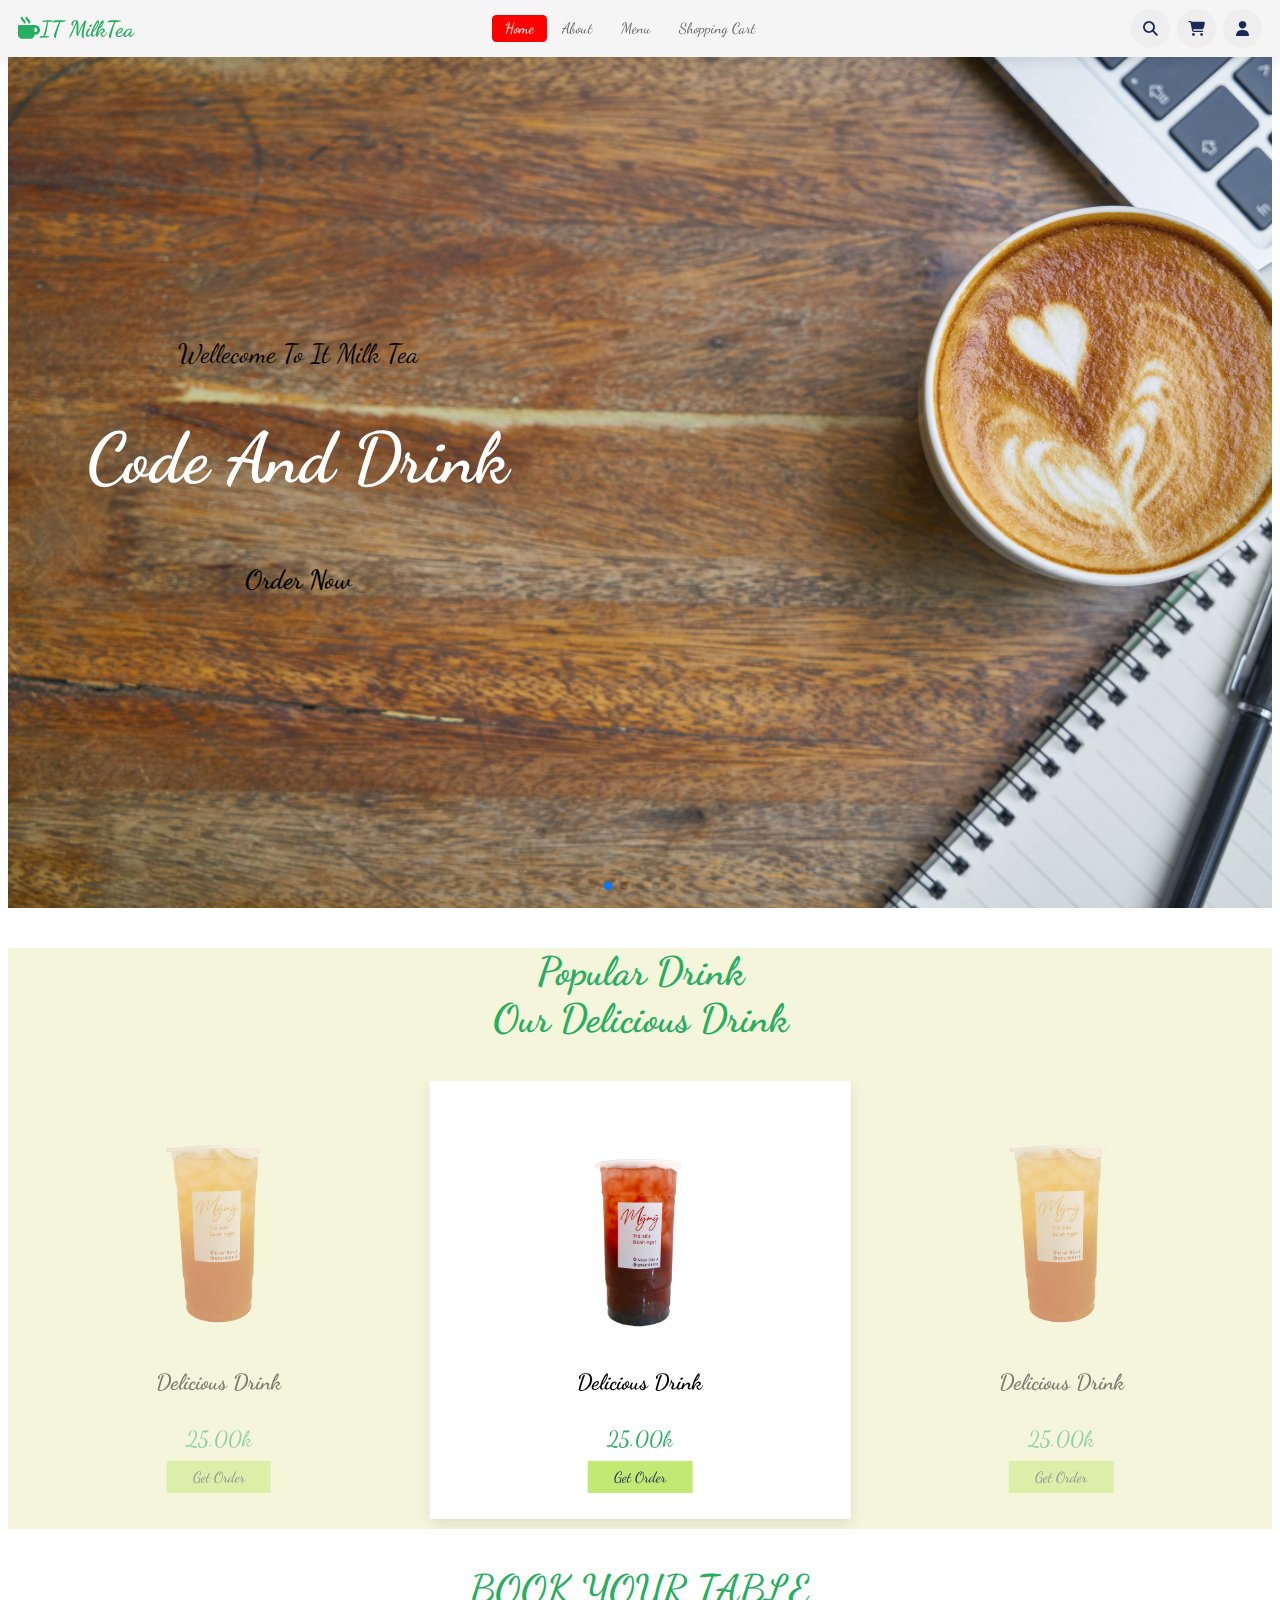
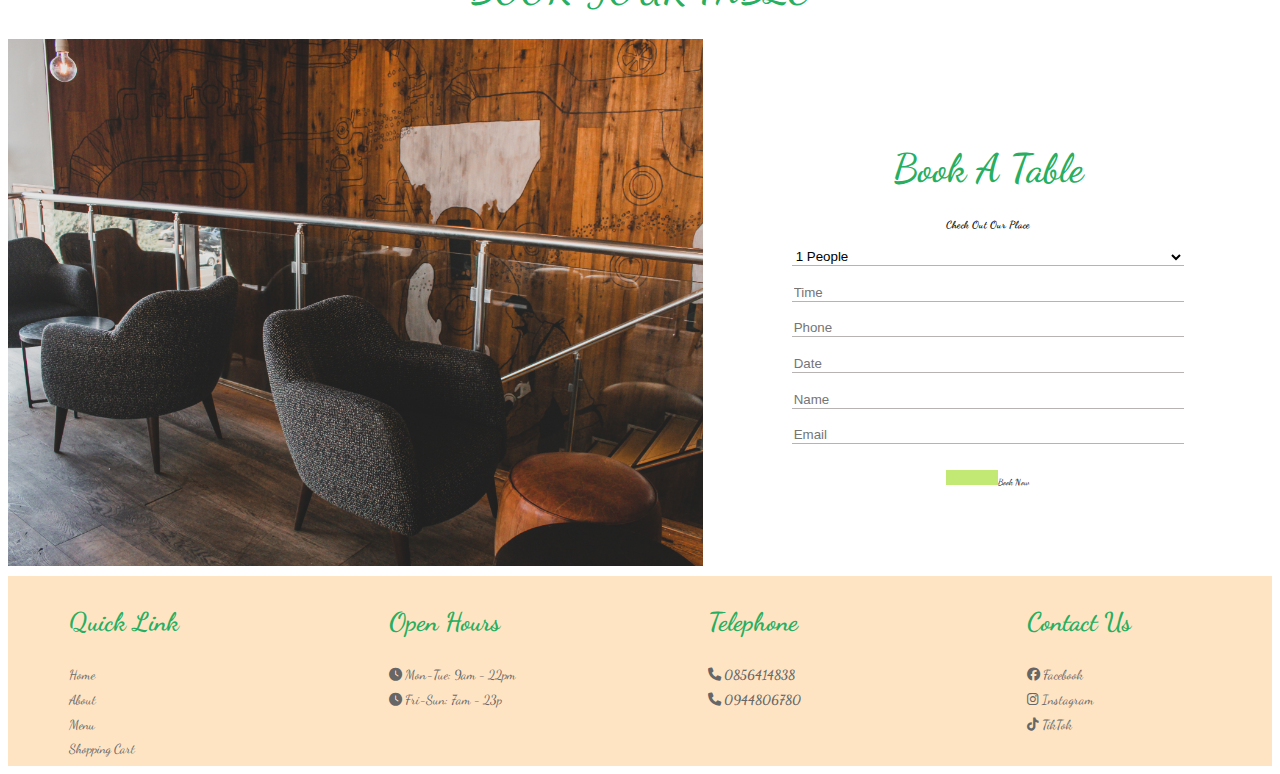
<file: index.html>
<!DOCTYPE html>
<html lang="en">
<head>
    <meta charset="UTF-8">
    <meta http-equiv="X-UA-Compatible" content="IE=edge">
    <meta name="viewport" content="width=device-width, initial-scale=1.0">
    <title>IT MilkTea</title>
    <link rel="stylesheet" href="/css/style.css">
    <link rel="stylesheet" href="https://cdnjs.cloudflare.com/ajax/libs/font-awesome/6.4.0/css/all.min.css"/>
    <!-- Link Swiper's CSS -->
    <link rel="stylesheet" href="https://cdn.jsdelivr.net/npm/swiper@9/swiper-bundle.min.css" />
</head>
<body>
    <!-- header -->
    <header>
        <a href="index.html" class="logo"> <i class="fa-solid fa-mug-hot"></i>IT MilkTea</a>

        <nav class="navbar">
            <a class="active" href="index.html">Home</a>
            <a href="about.html">About</a>
            <a href="menu.html">Menu</a>
            <a href="cart.html">Shopping Cart</a>
        </nav>
        <div class="icons">
            <i class="fa-solid fa-bars" id="menu-bars"></i>
            <i class="fa-solid fa-magnifying-glass" id="search-icon"></i>
            <a class="fa-solid fa-cart-shopping" id="cart-icon"></a>
            <a class="fa-solid fa-user" id="login-icon"></a>
        </div>

        <form action="" class="search-form">
            <input type="text" id="search-box" placeholder="Search here...">
            <label for="search-box" class="fa fa fa-search"> </label>
        </form>  

        <div class="shopping-cart">
            <div class="box">
                <i class="fas fa-times"></i>
                <img src="/img/anh1.png" alt="">
                <div class="content">
                    <h3>Tra Trai Cay</h3>
                    <span class="quantity">1</span>
                    <span class="multiply">X</span>
                    <span class="price">25.00k</span>
                </div>
            </div>
            <div class="box">
                <i class="fas fa-times"></i>
                <img src="/img/anh2.png" alt="">
                <div class="content">
                    <h3>Tra Trai Cay</h3>
                    <span class="quantity">1</span>
                    <span class="multiply">X</span>
                    <span class="price">25.00k</span>
                </div>
            </div>
            <div class="box">
                <i class="fas fa-times"></i>
                <img src="/img/anh3.png" alt="">
                <div class="content">
                    <h3>Tra Trai Cay</h3>
                    <span class="quantity">1</span>
                    <span class="multiply">X</span>
                    <span class="price">25.00k</span>
                </div>
            </div> 
    
            <h3 class="total">total: <span>75.00k</span></h3>
            <a href="cart.html" class="btn">checkout cart</a>
        </div> 

        <form action="" class="login-form">
            <h3>Login form</h3>
            <input type="text" placeholder="Enter your email" class="box">
            <input type="text" placeholder="Enter your password" class="box">
            <div class="remember">
                <input type="checkbox" id="remember-me">
                <label for="remember-me">Remember me</label>
            </div>
            <a href="index.html">  <input type="submit" value="login now" class="btn"></a>        
            <p>forget password? <a href="login.html">click here</a></p>
            <p>don't have an account ? <a href="login.html">create account</a></p>
        </form>
    
    </header>
    <!-- home section starts -->

    <home>
        <div class="home" id="home">
            <div class="swiper home-slider">
                <div class="swiper-wrapper wrapper">
                    <div class="swiper-slide slide slide1">
                        <div class="content">
                            
                            <h3>Wellecome To It Milk Tea</h3>
                            <h1>Code And Drink</h1>       
                            <a href="cart.html" class="btn">Order now</a>
                        </div>
                    </div>

                    <div class="swiper-slide slide slide2">
                        <div class="content">
                           
                            <h3>Code Sweet</h3>
                            <h1>Drinking milk</h1>
                            <a href="cart.html" class="btn">Order now</a>
                        </div>
                    </div>

                    <div class="swiper-slide slide slide3">
                        <div class="content">
                          
                            <h3>Open 24/24</h3>
                            <h1>Fresh drink</h1>
                            <a href="cart.html" class="btn">Order now</a>
                        </div>
                    </div>
                </div>
            </div>
        </div>
    </home>


    <div class="food" id="food">
        <div class="heading">
            <h3>popular drink <br>
                our delicious drink</h3>
        </div>
        <div class="swiper food-slider">
            <div class="swiper-wrapper">

                <div class="swiper-slide slide" data-name="food-1">
                    <img src="/img/anh1.png" alt="">
                    <h3>delicious drink</h3>
                    <div class="price">25.00k</div>
                    <a href="cart.html" class="btn">Get order</a>
                </div>
                <div class="swiper-slide slide" data-name="food-2">
                    <img src="/img/anh2.png" alt="">
                    <h3>delicious drink</h3>
                    <div class="price">25.00k</div>
                    <a href="cart.html" class="btn">Get order</a>

                </div>
                <div class="swiper-slide slide" data-name="food-3">
                    <img src="/img/anh1.png" alt="">
                    <h3>delicious drink</h3>
                    <div class="price">25.00k</div>
                    <a href="cart.html" class="btn">Get order</a>
                </div>
                <div class="swiper-slide slide" data-name="food-4">
                    <img src="/img/anh3.png" alt="">
                    <h3>delicious drink</h3>
                    <div class="price">25.00k</div>
                    <a href="cart.html" class="btn">Get order</a>
                </div>
                <div class="swiper-slide slide" data-name="food-5">
                    <img src="/img/anh2.png" alt="">
                    <h3>delicious drink</h3>
                    <div class="price">25.00k</div>
                    <a href="cart.html" class="btn">Get order</a>
                </div>
               
            </div>
        </div>
    </div>

    <bookTable>
        <h1>BOOK YOUR TABLE</h1>
        <div class="book" id="book">
            <div class="image">
                
            </div>

            <div class="form">
                <h1 class="heading">Book a table</h1>
                <span><h3 class="sub-heading">check out our place</h3></span>

                <form action="">
                    <div class="form-holder">
                        <div>
                            <select name="" id="">
                                <option value="">1 people</option>
                                <option value="">2 people</option>
                                <option value="">3 people</option>
                                <option value="">4 people</option>                         
                            </select>
                            <input type="text" name="" placeholder="Time">
                            <input type="text" name="" placeholder="Phone">
                        </div>

                        <div>
                            <input type="text" name="" placeholder="Date">
                            <input type="text" name="" placeholder="Name">
                            <input type="text" name="" placeholder="Email">
                        </div>
                    </div>

                    <span><a href="login.html" class="btn"></a>Book now</span>
                </form>

            </div>
        </div>
    </bookTable>

    <footer>
        <div class="box-container">
            <div class="box">
                <h3>Quick Link</h3>
                <a href="index.html">Home</a>
                <a href="about.html">About</a>
                <a href="menu.html">Menu</a>
                <a href="cart.html">Shopping Cart</a>
            </div>
            <div class="box">
                <h3>Open Hours</h3>
                <a href=""> <i class="fa-solid fa-clock"></i> Mon-Tue: 9am - 22pm</a>
                <a href=""><i class="fa-solid fa-clock"></i> Fri-Sun: 7am - 23p</a>
            </div>
            <div class="box">
                <h3>Telephone<h3>
                <a href=""><i class="fa-solid fa-phone"></i> 0856414838</a>
                <a href=""><i class="fa-solid fa-phone"></i> 0944806780</a>
            </div>
            <div class="box">
                <h3>Contact us</h3>
                <div class="footer-icons">
                    <a href=""><i class="fa-brands fa-facebook"></i> Facebook</a>
                    <a href=""><i class="fa-brands fa-instagram"></i> Instagram</a>
                    <a href=""><i class="fa-brands fa-tiktok"></i> TikTok</a>
                </div>
            </div>
            <div class="swiper-pagination"></div>
        </div>
    </footer>
  

   <!-- Swiper JS -->
  <script src="https://cdn.jsdelivr.net/npm/swiper@9/swiper-bundle.min.js"></script>

  <!-- Initialize Swiper -->
  <script>
    var swiper = new Swiper(".home-slider", {
      spaceBetween: 30,
      centeredSlides: true,
      autoplay: {
        delay: 7500,
        disableOnInteraction: false,
      },
      pagination: {
        el: ".swiper-pagination",
        clickable: true,
      },
      loop:true,
    });
    var swiper = new Swiper('.food-slider',{
        grabCursor:true,
        loop:true,
        centeredSlides:true,
        pagination: {
        el: ".swiper-pagination",
        clickable: true,
        },
        breakpoints: {
            0: {
            slidesPerView: 1,
            },
            700: {
            slidesPerView: 2,
           
            },
            1000: {
            slidesPerView: 3,         
            },
        },

    })


  </script>
   <script type="text/javascript" src="/js/script.js"></script>
</body>
</html>
<!-- /* serch form  */
header .search-form input{
    height: 100%;
    width: 100%;
    background: none;
    text-transform: none;
    font-size: 1.6rem;
    padding: 0 1.5rem;
}
header .search-form label{
    font-size: 2.2rem;
    padding-right: 1.5rem;
    color:var(--black);
    cursor: pointer;
}
header .search-form label:hover{
    color: var(--green);
}
header .search-form.active{
    right: 2rem;
    transition: all 0.5s;
} -->
</file>
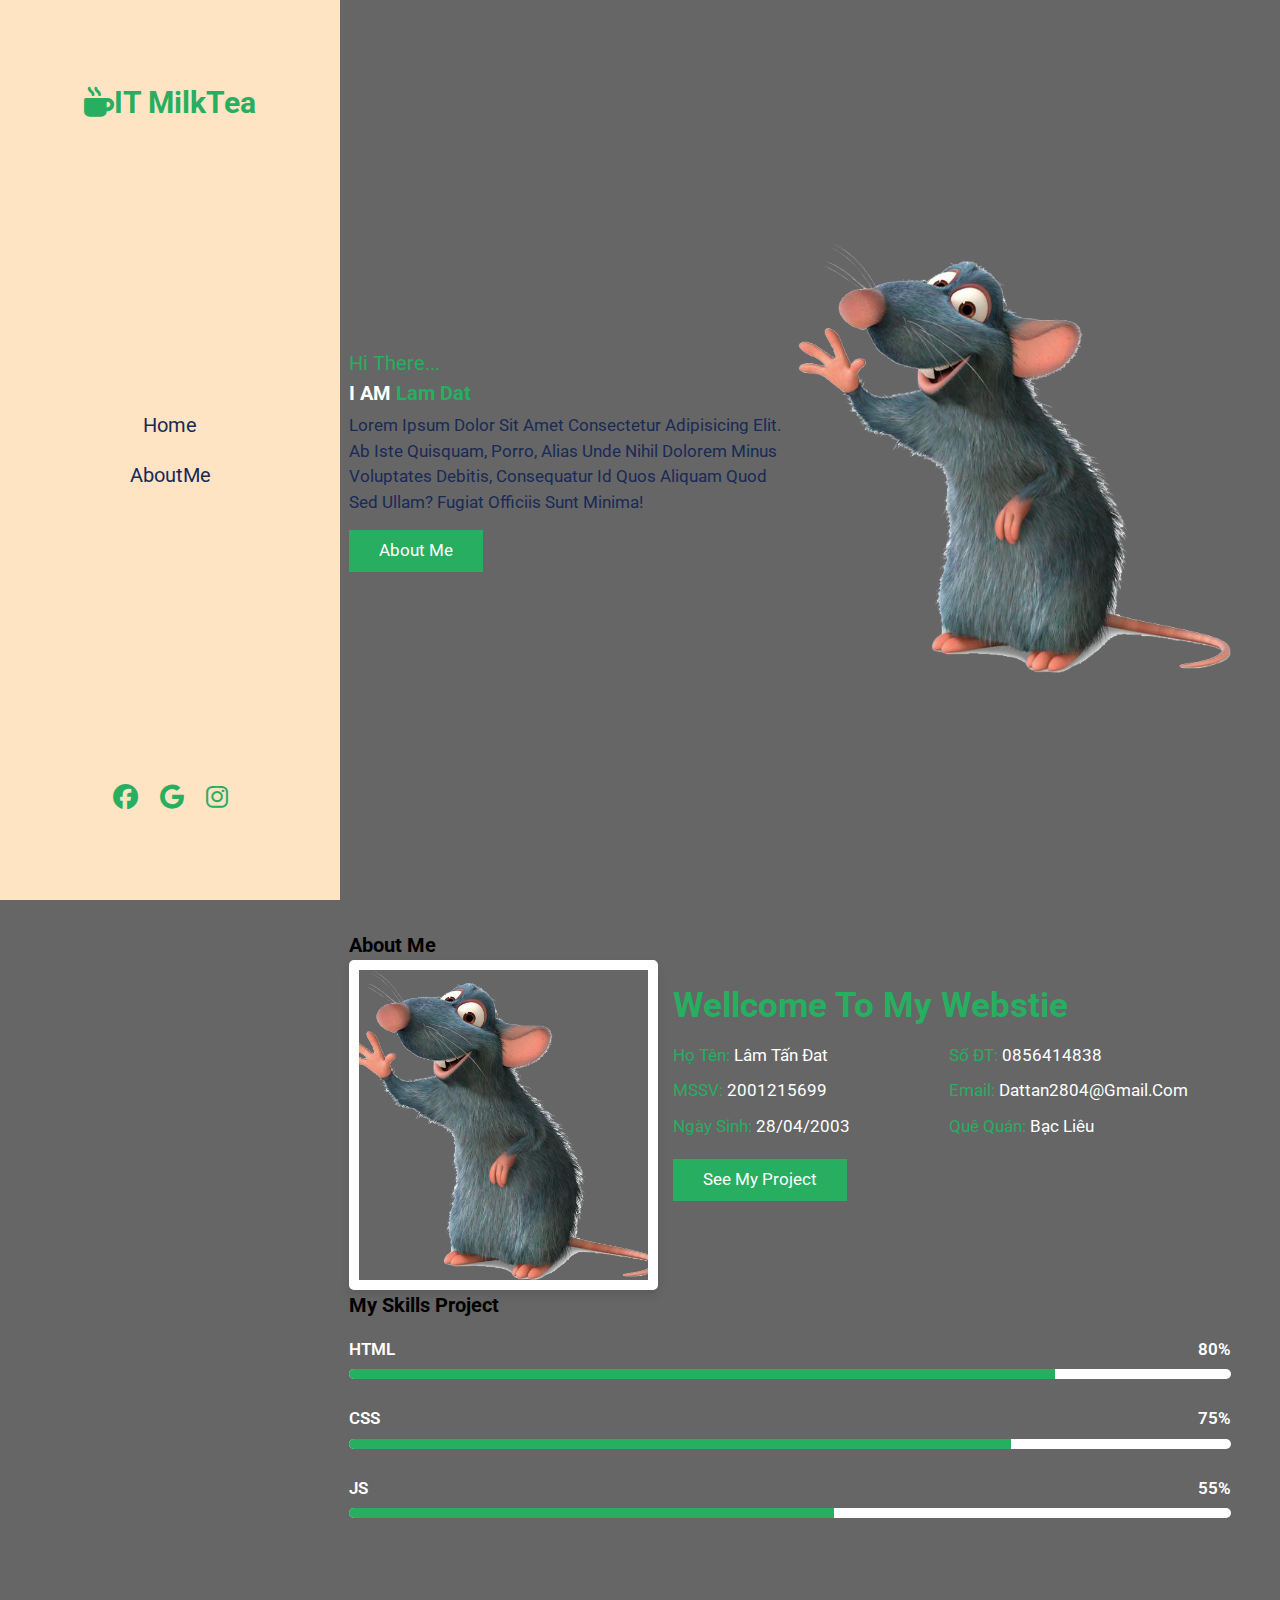
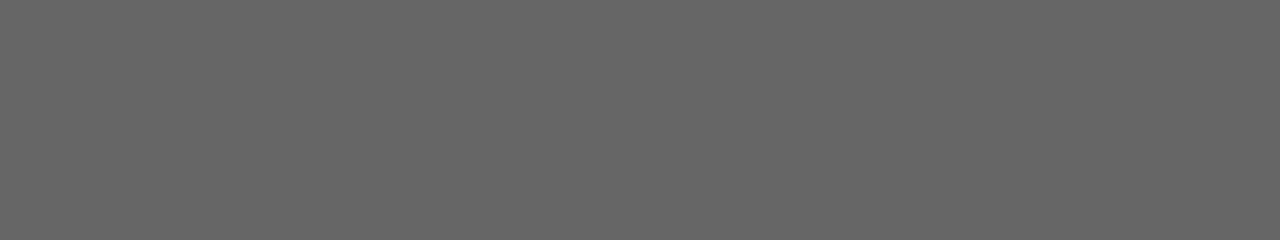
<file: about.html>
<!DOCTYPE html>
<html lang="en">
<head>
    <meta charset="UTF-8">
    <meta http-equiv="X-UA-Compatible" content="IE=edge">
    <meta name="viewport" content="width=device-width, initial-scale=1.0">
    <link rel="stylesheet" href="/css/about.css">
    <link rel="stylesheet" href="https://cdnjs.cloudflare.com/ajax/libs/font-awesome/6.4.0/css/all.min.css"/>

    <title>Profile</title>
</head>
<body>

    <div id="menu-bars" class="fas fa-bars"></div>
    <header>
        <a href="index.html" class="logo"> <i class="fa-solid fa-mug-hot"></i>IT MilkTea</a>

        <nav class="navbar">
            <a href="#home">Home</a>
            <a href="#aboutMe">AboutMe</a>
        </nav>
        <div class="follow">
            <a href="#" class="fab fa-facebook" ></a>
            <a href="#" class="fab fa-google" ></a>
            <a href="#" class="fab fa-instagram" ></a>
        </div>
    </header>

    <section class="home" id="home">
        <div class="content">
            <span class="hi">Hi there...</span>
            <h3>I am <span>Lam Dat</span></h3>
            <p class="text">Lorem ipsum dolor sit amet consectetur adipisicing elit. Ab iste quisquam, porro, alias unde nihil dolorem minus voluptates debitis, consequatur id quos aliquam quod sed ullam? Fugiat officiis sunt minima!</p>
            <a href="#aboutMe" class="btn">About Me</a>
        </div>
        <div class="image">
            <img src="/img/about.png" alt="">
        </div>
    </section>

    <section class="about" id="aboutMe">
        <h1 class="heading">About <span>me</span> </h1>
        
        
        <div class="row-1">
            <div class="image">
                <img src="/img/about.png" alt="">
            </div>

            <div class="content">
                <h3>Wellcome to my webstie</h3>
                <div class="box-container">
                    <div class="box">
                        <p><span>Họ Tên: </span>Lâm Tấn Đat</p>
                        <p><span>MSSV: </span>2001215699</p>
                        <p><span>Ngày Sinh: </span>28/04/2003</p>                  
                    </div>
                    <div class="box">
                        <p><span>Số ĐT: </span>0856414838</p>
                        <p><span>Email: </span>dattan2804@gmail.com</p>
                        <p><span>Quê Quán: </span>Bạc Liêu</p>                  
                    </div>
                </div>
                <a href="index.html" class="btn">See my project</a>
            </div>
        </div>   

        <h1 class="heading">My Skills <span>Project</span> </h1>

        <div class="row-2">           
            <div class="skills">
                <div class="progress">
                   <h3>HTML <span>80%</span></h3>
                   <div class="bar"><span></span></div>
                </div>
                <div class="progress">
                    <h3>CSS <span>75%</span></h3>
                    <div class="bar"><span></span></div>
                 </div>
                 <div class="progress">
                    <h3>JS <span>55%</span></h3>
                    <div class="bar"><span></span></div>
                 </div>
            </div>
        </div>

    </section>
    

    <script type="text/javascript" src="/js/about.js"></script>
 </body>
</html>
</file>
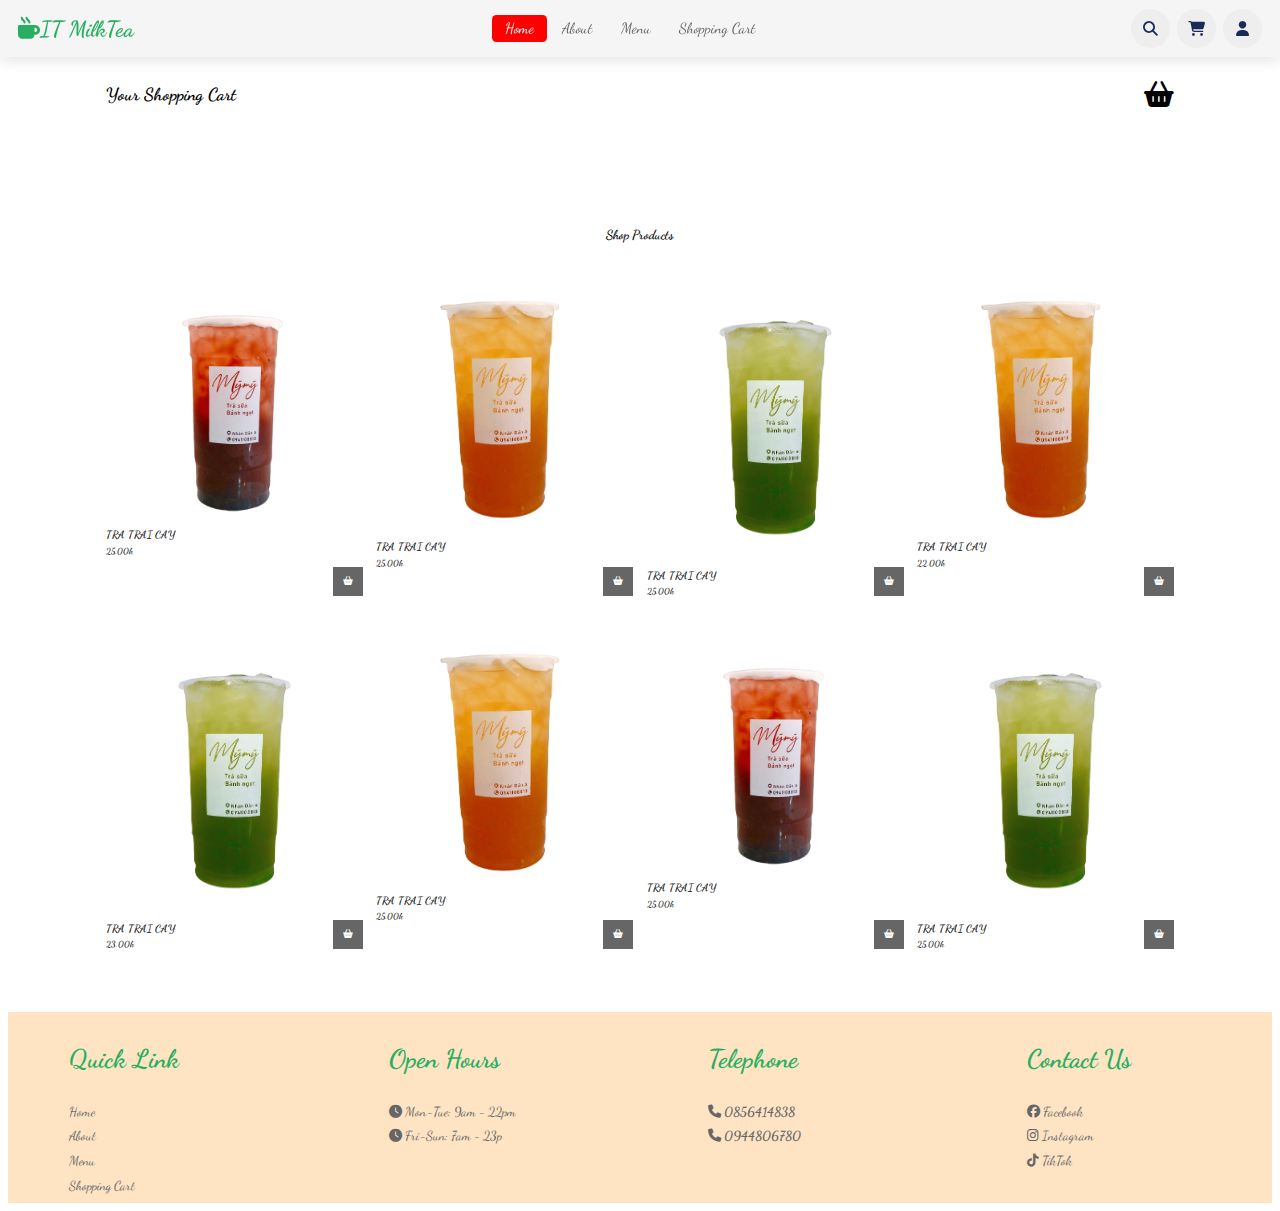
<file: cart.html>
<!DOCTYPE html>
<html lang="en">
<head>
    <meta charset="UTF-8">
    <meta http-equiv="X-UA-Compatible" content="IE=edge">
    <meta name="viewport" content="width=device-width, initial-scale=1.0">
    <title>IT MilkTea</title>
    <link rel="stylesheet" href="/css/style.css">
    <link rel="stylesheet" href="https://cdnjs.cloudflare.com/ajax/libs/font-awesome/6.4.0/css/all.min.css"/>
</head>
<body>
    <!-- header -->
    <header>
        <a href="index.html" class="logo"> <i class="fa-solid fa-mug-hot"></i>IT MilkTea</a>

        <nav class="navbar">
            <a class="active" href="index.html">Home</a>
            <a href="about.html">About</a>
            <a href="menu.html">Menu</a>
            <a href="cart.html">Shopping Cart</a>
        </nav>
        <div class="icons">
            <i class="fa-solid fa-bars" id="menu-bars"></i>
            <i class="fa-solid fa-magnifying-glass" id="search-icon"></i>
            <a class="fa-solid fa-cart-shopping" id="cart-icon"></a>
            <a class="fa-solid fa-user" id="login-icon"></a>
        </div>

        <form action="" class="search-form">
            <input type="text" id="search-box" placeholder="Search here...">
            <label for="search-box" class="fa fa fa-search"> </label>
        </form>  

        <div class="shopping-cart">
            <div class="box">
                <i class="fas fa-times"></i>
                <img src="/img/anh1.png" alt="">
                <div class="content">
                    <h3>Tra Trai Cay</h3>
                    <span class="quantity">1</span>
                    <span class="multiply">X</span>
                    <span class="price">25.00k</span>
                </div>
            </div>
            <div class="box">
                <i class="fas fa-times"></i>
                <img src="/img/anh2.png" alt="">
                <div class="content">
                    <h3>Tra Trai Cay</h3>
                    <span class="quantity">1</span>
                    <span class="multiply">X</span>
                    <span class="price">25.00k</span>
                </div>
            </div>
            <div class="box">
                <i class="fas fa-times"></i>
                <img src="/img/anh3.png" alt="">
                <div class="content">
                    <h3>Tra Trai Cay</h3>
                    <span class="quantity">1</span>
                    <span class="multiply">X</span>
                    <span class="price">25.00k</span>
                </div>
            </div> 
    
            <h3 class="total">total: <span>75.00k</span></h3>
            <a href="cart.html" class="btn">checkout cart</a>
        </div> 

        <form action="" class="login-form">
            <h3>Login form</h3>
            <input type="text" placeholder="Enter your email" class="box">
            <input type="text" placeholder="Enter your password" class="box">
            <div class="remember">
                <input type="checkbox" id="remember-me">
                <label for="remember-me">Remember me</label>
            </div>
            <a href="index.html">  <input type="submit" value="login now" class="btn"></a>        
            <p>forget password? <a href="login.html">click here</a></p>
            <p>don't have an account ? <a href="login.html">create account</a></p>
        </form>
    
    </header>
    <!-- header end -->
    
    <cart id="cart">
        <div class="header">
            <div class="nav container">
                <h1>Your Shopping Cart</h1>

                <i class="fa-solid fa-basket-shopping" id="Cart-icon"></i>

                <div class="cart">
                    <h2 class="cart-title">Your Cart</h2>

                    <div class="cart-content">

                    </div>
                    
                    <div class="total">
                        <div class="total-title">Total</div>
                        <div class="total-price">$0</div>
                    </div>
                    
                    <button class="btn-buy">Buy now</button>
                    <i class="fa-solid fa-xmark" id="close-cart"></i>
                </div>
                
            </div>
        </div>

        <section class="shop container">
            <h2 class="section-title">Shop Products</h2>

            <div class="shop-content">

                <div class="product-box">
                    <img src="/img/anh1.png" alt="" class="product-img">
                    <h2 class="product-title">Tra Trai Cay</h2>
                    <span class="price">25.00k</span>
                    <i class="fa-solid fa-basket-shopping add-cart"></i>
                </div>

                <div class="product-box">
                    <img src="/img/anh2.png" alt="" class="product-img">
                    <h2 class="product-title">Tra Trai Cay</h2>
                    <span class="price">25.00k</span>
                    <i class="fa-solid fa-basket-shopping add-cart"></i>
                </div>


                <div class="product-box">
                    <img src="/img/anh3.png" alt="" class="product-img">
                    <h2 class="product-title">Tra Trai Cay</h2>
                    <span class="price">25.00k</span>
                    <i class="fa-solid fa-basket-shopping add-cart"></i>
                </div>


                <div class="product-box">
                    <img src="/img/anh2.png" alt="" class="product-img">
                    <h2 class="product-title">Tra Trai Cay</h2>
                    <span class="price">22.00k</span>
                    <i class="fa-solid fa-basket-shopping add-cart"></i>
                </div>


                <div class="product-box">
                    <img src="/img/anh3.png" alt="" class="product-img">
                    <h2 class="product-title">Tra Trai Cay</h2>
                    <span class="price">23.00k</span>
                    <i class="fa-solid fa-basket-shopping add-cart"></i>
                </div>


                <div class="product-box">
                    <img src="/img/anh2.png" alt="" class="product-img">
                    <h2 class="product-title">Tra Trai Cay</h2>
                    <span class="price">25.00k</span>
                    <i class="fa-solid fa-basket-shopping add-cart"></i>
                </div>


                <div class="product-box">
                    <img src="/img/anh1.png" alt="" class="product-img">
                    <h2 class="product-title">Tra Trai Cay</h2>
                    <span class="price">25.00k</span>
                    <i class="fa-solid fa-basket-shopping add-cart"></i>
                </div>


                <div class="product-box">
                    <img src="/img/anh3.png" alt="" class="product-img">
                    <h2 class="product-title">Tra Trai Cay</h2>
                    <span class="price">25.00k</span>
                    <i class="fa-solid fa-basket-shopping add-cart"></i>
                </div>
            </div>
        </section>
    </cart>
    <!-- home section starts -->
    <footer>
        <div class="box-container">
            <div class="box">
                <h3>Quick Link</h3>
                <a href="index.html">Home</a>
                <a href="about.html">About</a>
                <a href="menu.html">Menu</a>
                <a href="cart.html">Shopping Cart</a>
            </div>
            <div class="box">
                <h3>Open Hours</h3>
                <a href=""> <i class="fa-solid fa-clock"></i> Mon-Tue: 9am - 22pm</a>
                <a href=""><i class="fa-solid fa-clock"></i> Fri-Sun: 7am - 23p</a>
            </div>
            <div class="box">
                <h3>Telephone<h3>
                <a href=""><i class="fa-solid fa-phone"></i> 0856414838</a>
                <a href=""><i class="fa-solid fa-phone"></i> 0944806780</a>
            </div>
            <div class="box">
                <h3>Contact us</h3>
                <div class="footer-icons">
                    <a href=""><i class="fa-brands fa-facebook"></i> Facebook</a>
                    <a href=""><i class="fa-brands fa-instagram"></i> Instagram</a>
                    <a href=""><i class="fa-brands fa-tiktok"></i> TikTok</a>
                </div>
            </div>
            
        </div>
    </footer>
    <script type="text/javascript" src="/js/cart.js"></script>
   <script type="text/javascript" src="/js/script.js"></script>
</body>
</html>
<!-- /* serch form  */
header .search-form input{
    height: 100%;
    width: 100%;
    background: none;
    text-transform: none;
    font-size: 1.6rem;
    padding: 0 1.5rem;
}
header .search-form label{
    font-size: 2.2rem;
    padding-right: 1.5rem;
    color:var(--black);
    cursor: pointer;
}
header .search-form label:hover{
    color: var(--green);
}
header .search-form.active{
    right: 2rem;
    transition: all 0.5s;
} -->
</file>
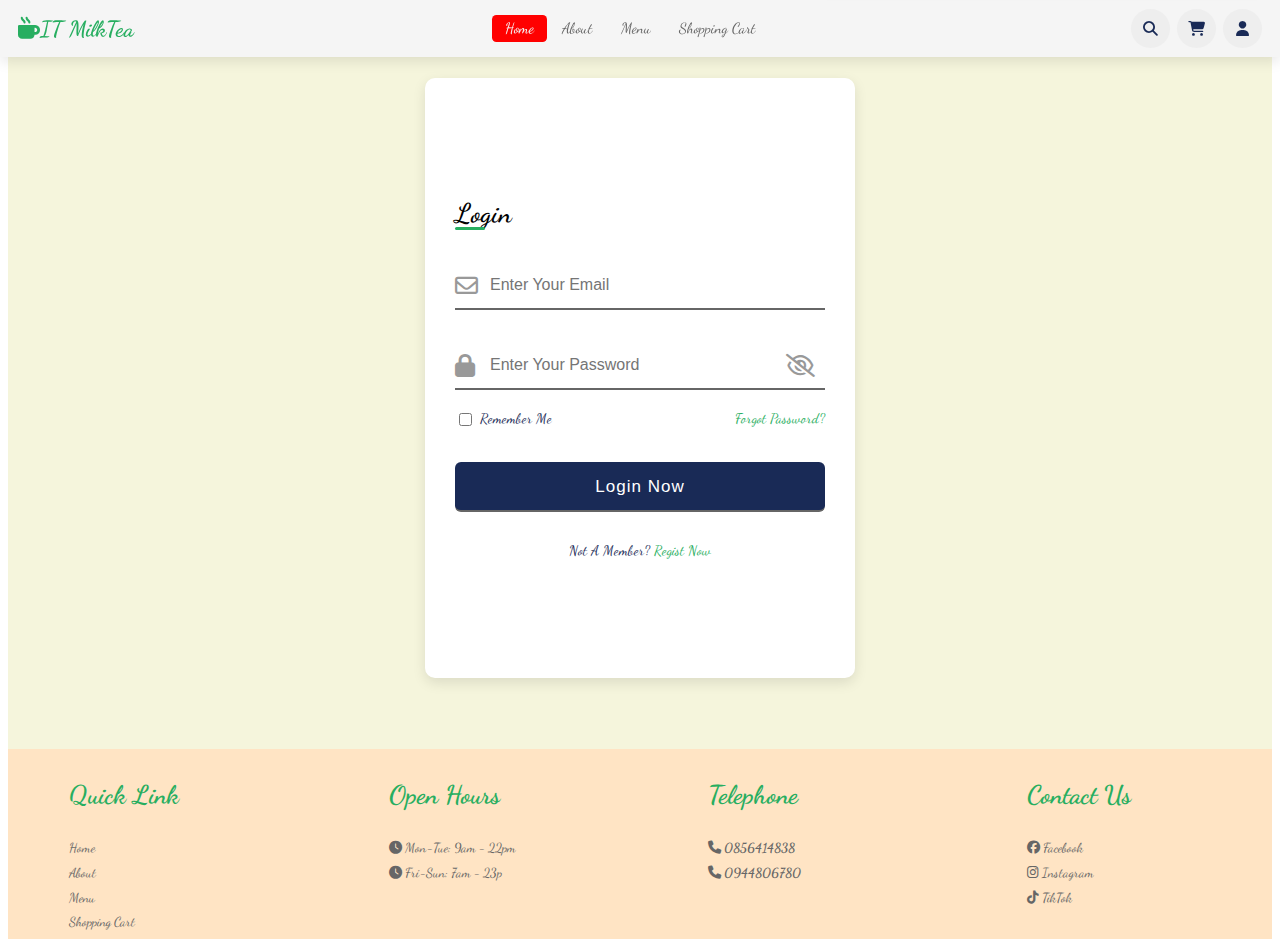
<file: login.html>
<!DOCTYPE html>
<html lang="en">
<head>
    <meta charset="UTF-8">
    <meta http-equiv="X-UA-Compatible" content="IE=edge">
    <meta name="viewport" content="width=device-width, initial-scale=1.0">
    <title>IT MilkTea</title>
    <link rel="stylesheet" href="/css/style.css">
    <link rel="stylesheet" href="https://cdnjs.cloudflare.com/ajax/libs/font-awesome/6.4.0/css/all.min.css"/>
    <link rel="stylesheet" href="https://unpkg.com/swiper@8/swiper-bundle.min.css"/>

</head>
<body>
    <!-- header -->
    <header>
        <a href="index.html" class="logo"> <i class="fa-solid fa-mug-hot"></i>IT MilkTea</a>

        <nav class="navbar">
            <a class="active" href="index.html">Home</a>
            <a href="about.html">About</a>
            <a href="menu.html">Menu</a>
            <a href="cart.html">Shopping Cart</a>
        </nav>
        <div class="icons">
            <i class="fa-solid fa-bars" id="menu-bars"></i>
            <i class="fa-solid fa-magnifying-glass" id="search-icon"></i>
            <a class="fa-solid fa-cart-shopping" id="cart-icon"></a>
            <a class="fa-solid fa-user" id="login-icon"></a>
        </div>

        <form action="" class="search-form">
            <input type="text" id="search-box" placeholder="Search here...">
            <label for="search-box" class="fa fa fa-search"> </label>
        </form>  

        <div class="shopping-cart">
            <div class="box">
                <i class="fas fa-times"></i>
                <img src="/img/anh1.png" alt="">
                <div class="content">
                    <h3>Tra Trai Cay</h3>
                    <span class="quantity">1</span>
                    <span class="multiply">X</span>
                    <span class="price">25.00k</span>
                </div>
            </div>
            <div class="box">
                <i class="fas fa-times"></i>
                <img src="/img/anh2.png" alt="">
                <div class="content">
                    <h3>Tra Trai Cay</h3>
                    <span class="quantity">1</span>
                    <span class="multiply">X</span>
                    <span class="price">25.00k</span>
                </div>
            </div>
            <div class="box">
                <i class="fas fa-times"></i>
                <img src="/img/anh3.png" alt="">
                <div class="content">
                    <h3>Tra Trai Cay</h3>
                    <span class="quantity">1</span>
                    <span class="multiply">X</span>
                    <span class="price">25.00k</span>
                </div>
            </div> 
    
            <h3 class="total">total: <span>75.00k</span></h3>
            <a href="cart.html" class="btn">checkout cart</a>
        </div> 

        <form action="" class="login-form">
            <h3>Login form</h3>
            <input type="text" placeholder="Enter your email" class="box">
            <input type="text" placeholder="Enter your password" class="box">
            <div class="remember">
                <input type="checkbox" id="remember-me">
                <label for="remember-me">Remember me</label>
            </div>
            <a href="index.html">  <input type="submit" value="login now" class="btn"></a>        
            <p>forget password? <a href="login.html">click here</a></p>
            <p>don't have an account ? <a href="login.html">create account</a></p>
        </form>
    
    </header>
    <!-- header end -->

    <!-- <section>
        <div class="container">
            <div class="content">
                <span>Welcome IT Milk Tea</span>
                <h3>Code And Drink </h3>
                <p>something here  </p>
                <a href="login.html" class="btn"></a>
            </div>
            <div class="image">
                <img src="anh1.png" alt="">
            </div>
        </div>
    </section> -->




    <!-- <section>
        <div class="container">
            <div class="content">
                <span>Welcome To IT MilkTea</span>
                <h3>Have an something</h3>
                <p>cai gi do do do nua </p>
                <a href="" class="btn"></a>
            </div>
            <div class="img">
                <img src="anh1.png" alt="">
            </div>  
        </div>
    </section> -->

    <login>
        <div class="container">
            <div class="forms">
                <div class="form login">
                    <span class="title">Login</span>

                    <form action="">
                        <div class="input-field">
                            <input type="text" placeholder="Enter your email" required>
                            <i class="fa-regular fa-envelope icon"></i>
                        </div>
                        <div class="input-field">
                            <input type="password" class="password" placeholder="Enter your password" required>
                            <i class="fa-solid fa-lock icon"></i>
                            <i class="fa-regular fa-eye-slash showHidePw"></i>
                        </div>            
                        
                        <div class="checkbox-text">
                            <div class="checkbox-content">
                                <input type="checkbox" id="logCheck">
                                <label for="logCheck" class="text">Remember me</label>
                            </div>
                            <a href="#" class="text">Forgot password?</a>
                        </div>

                        <div class="input-field button">
                            
                            <a href="index.html"><input type="button" value="Login Now" required> </a>                       
                        </div>
                    </form>

                    <div class="login-signup">
                        <span class="text">Not a member?
                            <a href="#" class="text signup-link">Regist now</a>
                        </span>
                    </div>
                </div>


                <!-- Registration form -->
                <div class="form signup">
                    <span class="title">Registration</span>

                    <form action="">
                        <div class="input-field">
                            <input type="text" placeholder="Enter your email" required>
                            <i class="fa-regular fa-user"></i>
                        </div>

                        <div class="input-field">
                            <input type="text" placeholder="Enter your email" required>
                            <i class="fa-regular fa-envelope icon"></i>
                        </div>

                        <div class="input-field">
                            <input type="password" class="password" placeholder="Enter your password" required>
                            <i class="fa-solid fa-lock icon"></i>                         
                        </div>   

                        <div class="input-field">
                            <input type="password" class="password" placeholder="Enter your password" required>
                            <i class="fa-solid fa-lock icon"></i>
                            <i class="fa-regular fa-eye-slash showHidePw"></i>
                        </div>            
                        
                        <div class="checkbox-text">
                            <div class="checkbox-content">
                                <input type="checkbox" id="logCheck">
                                <label for="logCheck" class="text">Remember me</label>
                            </div>
                            <a href="#" class="text">Forgot password?</a>
                        </div>

                        <div class="input-field button">
                            <a href="index.html"><input type="button" value="Login Now" required> </a>                      
                        </div>
                    </form>

                    <div class="login-signup">
                        <span class="text">A member?
                            <a href="#" class="text login-link">Signup now</a>
                        </span>
                    </div>
                </div>
            </div>
        </div>

    </login>

    
     

    <!-- home section starts -->
    <footer>
        <div class="box-container">
            <div class="box">
                <h3>Quick Link</h3>
                <a href="index.html">Home</a>
                <a href="about.html">About</a>
                <a href="menu.html">Menu</a>
                <a href="cart.html">Shopping Cart</a>
            </div>
            <div class="box">
                <h3>Open Hours</h3>
                <a href=""> <i class="fa-solid fa-clock"></i> Mon-Tue: 9am - 22pm</a>
                <a href=""><i class="fa-solid fa-clock"></i> Fri-Sun: 7am - 23p</a>
            </div>
            <div class="box">
                <h3>Telephone<h3>
                <a href=""><i class="fa-solid fa-phone"></i> 0856414838</a>
                <a href=""><i class="fa-solid fa-phone"></i> 0944806780</a>
            </div>
            <div class="box">
                <h3>Contact us</h3>
                <div class="footer-icons">
                    <a href=""><i class="fa-brands fa-facebook"></i> Facebook</a>
                    <a href=""><i class="fa-brands fa-instagram"></i> Instagram</a>
                    <a href=""><i class="fa-brands fa-tiktok"></i> TikTok</a>
                </div>
            </div>
            
        </div>
    </footer>
  
    <script type="text/javascript" src="/js/script.js"></script>
    <script type="text/javascript" src="/js/login.js"></script>
  
</body>
</html>
<!-- /* serch form  */
header .search-form input{
    height: 100%;
    width: 100%;
    background: none;
    text-transform: none;
    font-size: 1.6rem;
    padding: 0 1.5rem;
}
header .search-form label{
    font-size: 2.2rem;
    padding-right: 1.5rem;
    color:var(--black);
    cursor: pointer;
}
header .search-form label:hover{
    color: var(--green);
}
header .search-form.active{
    right: 2rem;
    transition: all 0.5s;
} -->
</file>
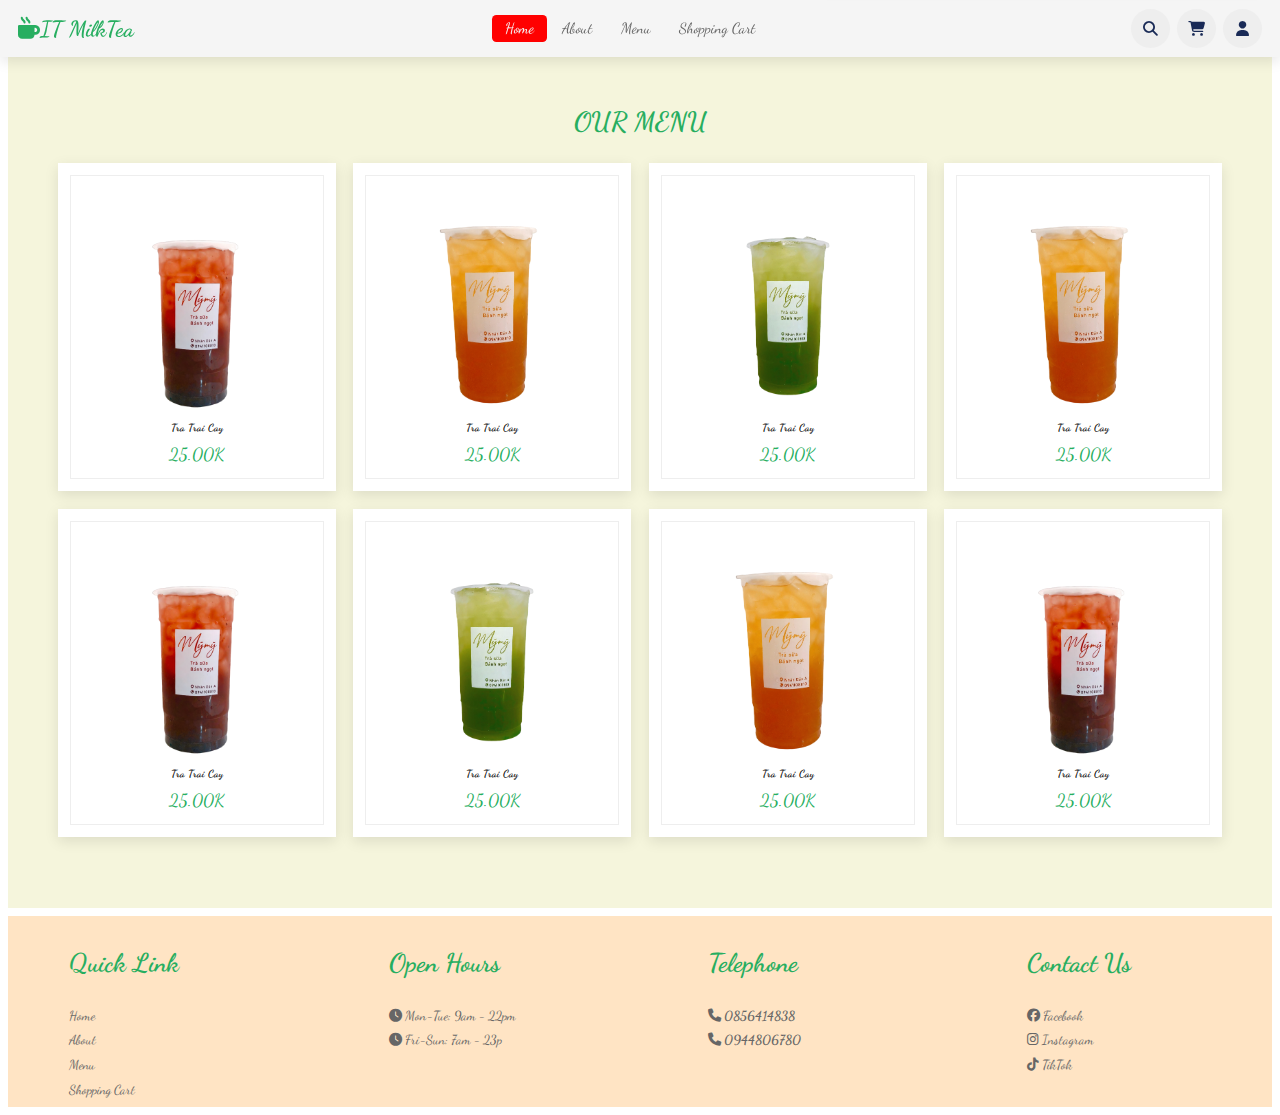
<file: menu.html>
<!DOCTYPE html>
<html lang="en">
<head>
    <meta charset="UTF-8">
    <meta http-equiv="X-UA-Compatible" content="IE=edge">
    <meta name="viewport" content="width=device-width, initial-scale=1.0">
    <title>IT MilkTea</title>
    <link rel="stylesheet" href="/css/style.css">
    <link rel="stylesheet" href="https://cdnjs.cloudflare.com/ajax/libs/font-awesome/6.4.0/css/all.min.css"/>
</head>
<body>
    <!-- header -->
    <header>
        <a href="index.html" class="logo"> <i class="fa-solid fa-mug-hot"></i>IT MilkTea</a>

        <nav class="navbar">
            <a class="active" href="index.html">Home</a>
            <a href="about.html">About</a>
            <a href="menu.html">Menu</a>
            <a href="cart.html">Shopping Cart</a>
        </nav>
        <div class="icons">
            <i class="fa-solid fa-bars" id="menu-bars"></i>
            <i class="fa-solid fa-magnifying-glass" id="search-icon"></i>
            <a class="fa-solid fa-cart-shopping" id="cart-icon"></a>
            <a class="fa-solid fa-user" id="login-icon"></a>
        </div>

        <form action="" class="search-form">
            <input type="text" id="search-box" placeholder="Search here...">
            <label for="search-box" class="fa fa fa-search"> </label>
        </form>  

        <div class="shopping-cart">
            <div class="box">
                <i class="fas fa-times"></i>
                <img src="/img/anh1.png" alt="">
                <div class="content">
                    <h3>Tra Trai Cay</h3>
                    <span class="quantity">1</span>
                    <span class="multiply">X</span>
                    <span class="price">25.00k</span>
                </div>
            </div>
            <div class="box">
                <i class="fas fa-times"></i>
                <img src="/img/anh2.png" alt="">
                <div class="content">
                    <h3>Tra Trai Cay</h3>
                    <span class="quantity">1</span>
                    <span class="multiply">X</span>
                    <span class="price">25.00k</span>
                </div>
            </div>
            <div class="box">
                <i class="fas fa-times"></i>
                <img src="/img/anh3.png" alt="">
                <div class="content">
                    <h3>Tra Trai Cay</h3>
                    <span class="quantity">1</span>
                    <span class="multiply">X</span>
                    <span class="price">25.00k</span>
                </div>
            </div> 
    
            <h3 class="total">total: <span>75.00k</span></h3>
            <a href="cart.html" class="btn">checkout cart</a>
        </div> 

        <form action="" class="login-form">
            <h3>Login form</h3>
            <input type="text" placeholder="Enter your email" class="box">
            <input type="text" placeholder="Enter your password" class="box">
            <div class="remember">
                <input type="checkbox" id="remember-me">
                <label for="remember-me">Remember me</label>
            </div>
            <a href="index.html">  <input type="submit" value="login now" class="btn"></a>        
            <p>forget password? <a href="login.html">click here</a></p>
            <p>don't have an account ? <a href="login.html">create account</a></p>
        </form>
    
    </header>
    <!-- section starts -->
    <menu>
        <div class="container">
            <h3 class="title">Our Menu</h3>  
            
            <div class="products-container">
                <div class="product" data-name="p-1">
                    <img src="/img/anh1.png" alt="">
                    <h3>Tra Trai Cay</h3>
                    <div class="price">25.00K</div>
                </div>
    
                <div class="product" data-name="p-2">
                    <img src="/img/anh2.png" alt="">
                    <h3>Tra Trai Cay</h3>
                    <div class="price">25.00K</div>
                </div>
    
                <div class="product" data-name="p-3">
                    <img src="/img/anh3.png" alt="">
                    <h3>Tra Trai Cay</h3>
                    <div class="price">25.00K</div>
                </div>   

                <div class="product" data-name="p-4">
                    <img src="/img/anh2.png" alt="">
                    <h3>Tra Trai Cay</h3>
                    <div class="price">25.00K</div>
                </div>
                <div class="product" data-name="p-5">
                    <img src="/img/anh1.png" alt="">
                    <h3>Tra Trai Cay</h3>
                    <div class="price">25.00K</div>
                </div>
                <div class="product" data-name="p-6">
                    <img src="/img/anh3.png" alt="">
                    <h3>Tra Trai Cay</h3>
                    <div class="price">25.00K</div>
                </div>

                <div class="product" data-name="p-1">
                    <img src="/img/anh2.png" alt="">
                    <h3>Tra Trai Cay</h3>
                    <div class="price">25.00K</div>
                </div>

                <div class="product" data-name="p-1">
                    <img src="/img/anh1.png" alt="">
                    <h3>Tra Trai Cay</h3>
                    <div class="price">25.00K</div>
                </div>
            </div>  
        </div>

        <div class="product-review">                    
            <div class="preview" data-target="p-1">
                <div class="preview-left">
                    <i class="fa-solid fa-xmark"></i>
                    <div> <img src="/img/anh2.png" alt=""></div>          
                </div>
                <div class="preview-right">
                    <h3>Tra  trai cay</h3>
                    <div class="stars">
                        <i class="fa-solid fa-star"></i>
                        <i class="fa-solid fa-star"></i>
                        <i class="fa-solid fa-star"></i>
                        <i class="fa-solid fa-star"></i>
                        <i class="fa-solid fa-star"></i>
                        <span>(250)</span>
                    </div>
                    <p>Tra Trai Giup Ban Giai Stress</p>
                    <div class="price">25.00k</div>
                    <div class="buttons">
                        <a href="cart.html" class="buy">Buy now</a>
                        <a href="cart.html" class="cart">Add to cart</a>
                    </div>
                </div>            
            </div>
            <div class="preview" data-target="p-2">
                <div class="preview-left">
                    <i class="fa-solid fa-xmark"></i>
                    <div> <img src="/img/anh2.png" alt=""></div>          
                </div>
                <div class="preview-right">
                    <h3>Tra  trai cay</h3>
                    <div class="stars">
                        <i class="fa-solid fa-star"></i>
                        <i class="fa-solid fa-star"></i>
                        <i class="fa-solid fa-star"></i>
                        <i class="fa-solid fa-star"></i>
                        <i class="fa-solid fa-star"></i>
                        <span>(250)</span>
                    </div>
                    <p>Tra Trai Giup Ban Giai Stress</p>
                    <div class="price">25.00k</div>
                    <div class="buttons">
                        <a href="cart.html" class="buy">Buy now</a>
                        <a href="cart.html" class="cart">Add to cart</a>
                    </div>
                </div>            
            </div>
            <div class="preview" data-target="p-3">
                <div class="preview-left">
                    <i class="fa-solid fa-xmark"></i>
                    <div> <img src="/img/anh2.png" alt=""></div>          
                </div>
                <div class="preview-right">
                    <h3>Tra  trai cay</h3>
                    <div class="stars">
                        <i class="fa-solid fa-star"></i>
                        <i class="fa-solid fa-star"></i>
                        <i class="fa-solid fa-star"></i>
                        <i class="fa-solid fa-star"></i>
                        <i class="fa-solid fa-star"></i>
                        <span>(250)</span>
                    </div>
                    <p>Tra Trai Giup Ban Giai Stress</p>
                    <div class="price">25.00k</div>
                    <div class="buttons">
                        <a href="cart.html" class="buy">Buy now</a>
                        <a href="cart.html" class="cart">Add to cart</a>
                    </div>
                </div>            
            </div>
            <div class="preview" data-target="p-4">
                <div class="preview-left">
                    <i class="fa-solid fa-xmark"></i>
                    <div> <img src="/img/anh2.png" alt=""></div>          
                </div>
                <div class="preview-right">
                    <h3>Tra  trai cay</h3>
                    <div class="stars">
                        <i class="fa-solid fa-star"></i>
                        <i class="fa-solid fa-star"></i>
                        <i class="fa-solid fa-star"></i>
                        <i class="fa-solid fa-star"></i>
                        <i class="fa-solid fa-star"></i>
                        <span>(250)</span>
                    </div>
                    <p>Tra Trai Giup Ban Giai Stress</p>
                    <div class="price">25.00k</div>
                    <div class="buttons">
                        <a href="cart.html" class="buy">Buy now</a>
                        <a href="cart.html" class="cart">Add to cart</a>
                    </div>
                </div>            
            </div>
            <div class="preview" data-target="p-5">
                <div class="preview-left">
                    <i class="fa-solid fa-xmark"></i>
                    <div> <img src="/img/anh2.png" alt=""></div>          
                </div>
                <div class="preview-right">
                    <h3>Tra  trai cay</h3>
                    <div class="stars">
                        <i class="fa-solid fa-star"></i>
                        <i class="fa-solid fa-star"></i>
                        <i class="fa-solid fa-star"></i>
                        <i class="fa-solid fa-star"></i>
                        <i class="fa-solid fa-star"></i>
                        <span>(250)</span>
                    </div>
                    <p>Tra Trai Giup Ban Giai Stress</p>
                    <div class="price">25.00k</div>
                    <div class="buttons">
                        <a href="cart.html" class="buy">Buy now</a>
                        <a href="cart.html" class="cart">Add to cart</a>
                    </div>
                </div>            
            </div>
            <div class="preview" data-target="p-6">
                <div class="preview-left">
                    <i class="fa-solid fa-xmark"></i>
                    <div> <img src="/img/anh2.png" alt=""></div>          
                </div>
                <div class="preview-right">
                    <h3>Tra  trai cay</h3>
                    <div class="stars">
                        <i class="fa-solid fa-star"></i>
                        <i class="fa-solid fa-star"></i>
                        <i class="fa-solid fa-star"></i>
                        <i class="fa-solid fa-star"></i>
                        <i class="fa-solid fa-star"></i>
                        <span>(250)</span>
                    </div>
                    <p>Tra Trai Giup Ban Giai Stress</p>
                    <div class="price">25.00k</div>
                    <div class="buttons">
                        <a href="cart.html" class="buy">Buy now</a>
                        <a href="cart.html" class="cart">Add to cart</a>
                    </div>
                </div>            
            </div>
            <div class="preview" data-target="p-7">
                <div class="preview-left">
                    <i class="fa-solid fa-xmark"></i>
                    <div> <img src="/img/anh2.png" alt=""></div>          
                </div>
                <div class="preview-right">
                    <h3>Tra  trai cay</h3>
                    <div class="stars">
                        <i class="fa-solid fa-star"></i>
                        <i class="fa-solid fa-star"></i>
                        <i class="fa-solid fa-star"></i>
                        <i class="fa-solid fa-star"></i>
                        <i class="fa-solid fa-star"></i>
                        <span>(250)</span>
                    </div>
                    <p>Tra Trai Giup Ban Giai Stress</p>
                    <div class="price">25.00k</div>
                    <div class="buttons">
                        <a href="cart.html" class="buy">Buy now</a>
                        <a href="cart.html" class="cart">Add to cart</a>
                    </div>
                </div>            
            </div>
            <div class="preview" data-target="p-8">
                <div class="preview-left">
                    <i class="fa-solid fa-xmark"></i>
                    <div> <img src="/img/anh1.png" alt=""></div>          
                </div>
                <div class="preview-right">
                    <h3>Tra  trai cay</h3>
                    <div class="stars">
                        <i class="fa-solid fa-star"></i>
                        <i class="fa-solid fa-star"></i>
                        <i class="fa-solid fa-star"></i>
                        <i class="fa-solid fa-star"></i>
                        <i class="fa-solid fa-star"></i>
                        <span>(250)</span>
                    </div>
                    <p>Tra Trai Giup Ban Giai Stress</p>
                    <div class="price">25.00k</div>
                    <div class="buttons">
                        <a href="cart.html" class="buy">Buy now</a>
                        <a href="cart.html" class="cart">Add to cart</a>
                    </div>
                </div>            
            </div>
        </div>
    </menu>
    

    <!-- section ends -->

    
     

    <!-- footer starts -->
    <footer>
        <div class="box-container">
            <div class="box">
                <h3>Quick Link</h3>
                <a href="index.html">Home</a>
                <a href="about.html">About</a>
                <a href="menu.html">Menu</a>
                <a href="cart.html">Shopping Cart</a>
            </div>
            <div class="box">
                <h3>Open Hours</h3>
                <a href=""> <i class="fa-solid fa-clock"></i> Mon-Tue: 9am - 22pm</a>
                <a href=""><i class="fa-solid fa-clock"></i> Fri-Sun: 7am - 23p</a>
            </div>
            <div class="box">
                <h3>Telephone<h3>
                <a href=""><i class="fa-solid fa-phone"></i> 0856414838</a>
                <a href=""><i class="fa-solid fa-phone"></i> 0944806780</a>
            </div>
            <div class="box">
                <h3>Contact us</h3>
                <div class="footer-icons">
                    <a href=""><i class="fa-brands fa-facebook"></i> Facebook</a>
                    <a href=""><i class="fa-brands fa-instagram"></i> Instagram</a>
                    <a href=""><i class="fa-brands fa-tiktok"></i> TikTok</a>
                </div>
            </div>
            
        </div>
    </footer>
    <script type="text/javascript" src="/js/menu.js"></script>
    <script type="text/javascript" src="/js/script.js"></script>
</body>
</html>
<!-- /* serch form  */
header .search-form input{
    height: 100%;
    width: 100%;
    background: none;
    text-transform: none;
    font-size: 1.6rem;
    padding: 0 1.5rem;
}
header .search-form label{
    font-size: 2.2rem;
    padding-right: 1.5rem;
    color:var(--black);
    cursor: pointer;
}
header .search-form label:hover{
    color: var(--green);
}
header .search-form.active{
    right: 2rem;
    transition: all 0.5s;
} -->

<!-- 
<div class="preview" data-target="p-1"> 
    <div class="preview-container">
        <div class="preview-div">            
            <div class="preview-div-left">
                <i class="fa-solid fa-xmark"></i>
                <img src="/img/anh1.png" alt="">
            </div>

            <div class="preview-div-right">
                <span class="product-name">Tra Trai Cay</span>
                <span class="product-price"> 25.00k</span>
                <div class="product-rating">
                    <span>
                        <i class="fa-solid fa-star"></i>
                        <i class="fa-solid fa-star"></i>
                        <i class="fa-solid fa-star"></i>
                        <i class="fa-solid fa-star"></i>
                        <i class="fa-solid fa-star"></i>
                    </span>
                    <span>(10 rating)</span>
                </div>
                <p class="product-content">
                    something righe hesalkdfjsadlkfajsdfkajdslkfajsdfalsdkfjalksdfjalkdsjfkalsdjflasdjflakdsfjlaksdjflakdsjflkasjflkasjflkasjflkasjflkasjflasjflasjflasjfasfjlasdjf
                </p>
                <div class="buttons">
                    <a href="/html/cart.html" class="buy">Buy now</a>
                    <a href="/html/cart.html" class="cart">Add to cart</a>
                </div>
            </div>
        </div>      
    </div>                     
</div> -->
</file>
<file: css/style.css>
@import url('https://fonts.googleapis.com/css2?family=Abril+Fatface&family=Cherry+Bomb+One&family=Dancing+Script:wght@400;500;600;700&family=Geologica:wght@100&family=Kanit:ital,wght@0,400;1,200&family=Roboto:ital,wght@0,100;0,300;1,100;1,300&family=Yuji+Hentaigana+Akari&display=swap');

:root{
    --main:#27ae60;
    --main-sub:#192a56;
    --ligh-color:#666;
    --box-shadow:0 .5rem 1.5rem rgba(0,0,0,.1);
}

*{
    box-sizing: border-box;
    text-decoration: none;
    outline: none;
    border: none;
    text-transform: capitalize; 
    transition: all .2s linear;
}

html {
    font-size: 2rem;
    overflow-x: hidden;
    scroll-padding-top: 5.5rem;
    scroll-behavior: smooth;
    font-family: 'Dancing Script', cursive;
}

/* header start */

header{
    position: fixed;
    background: whitesmoke;
    top: 0;
    right: 0;
    left: 0;
    padding: 1rem 7%;
    display: flex;
    justify-content: space-between;
    align-items: center;
    z-index: 1000;
    box-shadow: var(--box-shadow);
}

header .logo{
    color: var(--main);
    font-size: 2.5rem;
    font-weight: bolder;
}

header .logo i{
    color: var(--main);
}

header .navbar a{
    font-size: 1.7rem;
    border-radius: .5rem;
    padding: .5rem 1.5rem;
    color: var(--ligh-color);
}

header .navbar a.active,
header .navbar a:hover{
    color: whitesmoke;
    /* background: var(--main); */
    background: red;
}

header .icons i,
header .icons a{
    cursor: pointer;
    margin-left: .5rem;
    height: 4.5rem;
    width: 4.5rem;
    line-height: 4.5rem;
    width: 4.5rem;
    text-align: center;
    font-size: 1.7rem;
    color: var(--main-sub);
    border-radius: 50%;
    background: #eee;
}

header .icons i:hover,
header .icons a:hover{
    color: #fff;
    background: var(--main);
}

header .search-form{
    position: absolute;
    top: -110%;right: 2rem;
    width: 50rem;
    border-radius: .5rem;
    display: flex;
    align-items: center;
    height: 5.5rem;
    box-shadow: var(--box-shadow);
}

header .search-form.active{
    top: 115%;
}

header .search-form input{
    height: 100%;
    width: 100%;
    padding: 0 1.2rem;
    font-size: 1.6rem;
    color: #27ae60;
    text-transform: none;
}

header .search-form label{
    font-size: 2.5rem; 
    margin-right: 1.7rem;
    cursor: pointer;
    color: var(--ligh-color);
}
header .search-form label:hover{
    color: var(--main);
}

header .icons #menu-bars{
    display: none;
}

header .shopping-cart{
    position: absolute;
    top: 115%; right: -105%;
    background: whitesmoke; /*TIM-MAU-KHAC */
    border-radius: .5rem;
    box-shadow: var(--box-shadow);
    width: 35rem;
    padding: 2rem;
}

header .shopping-cart.active{
    right: 2rem;
    transition: 0.5 linear;
}

header .shopping-cart .box{
    display: flex;
    align-items: center;
    gap:1.5rem;
    margin-bottom: 1.5rem;
    position: relative;
}

header .shopping-cart .box .fa-times{
    position: absolute;
    top: 50%;
    right: 2rem;
    transform: translateY(-50%);
    font-size: 2rem;
    color: var(--ligh-color);
    cursor: pointer;
}

header .shopping-cart .fa-times:hover{
    color: var(--main);
}

header .shopping-cart img{
    height: 10rem;
}

header .shopping-cart .content h3{
    font-size: 1.7rem;
    padding-bottom: .5rem;
    color: var(--ligh-color);
}

header .shopping-cart .content span{
    font-size:  1.5rem;
    color: var(--ligh-color) ;
}

header .shopping-cart .content .multiply{
    padding: 0 .5rem;
}

header .shopping-cart .total{
    color: var(--ligh-color);
    text-align: center;
    font-size: 2.2rem;
}

header .btn{
    text-align: center;
    width: 100%;
}

.btn{
    margin-top: 1rem;
    display: inline-block;
    padding: .8rem 3rem;
    color: var(--main);
    color: var(--main-sub);
    font-size: 1.7rem;
    cursor: pointer;
    background: rgb(194, 233, 116);
}
.btn:hover{
    background:rgb(119, 171, 13)
}

header .login-form{
    position: absolute;
    top: 115%; right: -105%;
    background: whitesmoke; 
    border-radius: .5rem;
    box-shadow: var(--box-shadow);
    width: 35rem;
    padding: 2rem;
}

header .login-form.active{
    right: 2rem;
    transition:  .5s linear;
}

header .login-form h3{
    color: var(--ligh-color);
    text-transform: uppercase;
    font-size: 2.2rem;
    text-align: center;
    margin-bottom: .7rem;
}

header .login-form .box{
    margin: .7rem 0;
    border: var(--box-shadow);
    padding: 1rem 1.2rem;
    font-size: 1.5rem;
    color: var(--ligh-color);
    text-transform: none;
    width: 100%;
}

header .login-form .remember{
    display: flex;
    align-items: center;
    gap: .5rem;
    margin: .7rem 0;
}

header .login-form label{
    font-size: 1.5rem;
    color: var(--ligh-color);
    cursor: pointer;
}

header .login-form .btn{
    margin: 1rem 0;
    width: 100%;
    text-align: center;
}

header .login-form p{
    color: var(--ligh-color);
    padding-top: .7rem;
    font-size: 1.4rem;
}

header .login-form p a{
    color: var(--main);
}
header .login-form p a:hover{
    text-decoration: underline;
} 
/* header ends */


/* section */
/* Menu start*/
menu{
    padding: 5rem 0;
    background-color: beige;
}


menu .container{
    max-width: 1200px;
    margin: 0 auto;
    padding: 3rem 2rem;
}

menu .container .title{
    font-size: 3rem;
    color: var(--main);
    margin-bottom: 3rem;
    text-transform: uppercase;
    text-align: center;
}

menu .container .products-container{
    display: grid;
    grid-template-columns: repeat(auto-fit, minmax(30rem, 1fr));
    gap: 2rem;
}

menu .container .products-container .product{
    text-align: center;
    padding: 3rem 2rem;
    background: #fff;
    box-shadow: var(--box-shadow);
    outline: .1rem solid #eee;
    outline-offset: -1.5rem;
    cursor: pointer;
}

menu .container .products-container .product:hover{
    outline: .2rem solid #eee;
    outline-offset: 0;
}

menu .container .products-container .product img{
    height: 25rem;
}
menu .container .products-container .product:hover img{
    transform: scale(.9);
}

menu.container .products-container .product h3{
    padding: .5rem 0;
    font-size: 2rem;
    color: var(--ligh-color);
}
menu .container .products-container .product:hover h3{
    color: var(--main-sub);
}
menu .container .products-container .product .price{
    font-size: 2rem;
    color: var(--main);
}

menu .product-review{
    position: fixed;
    top: 0; 
    left: 0;
    min-height:  100vh;
    width: 100%;
    background: rgba(0,0,0,.8);
    display: none;
    align-items: center;
    justify-content: center;
}

menu .product-review .preview-container{
    max-width: 1200px;
    margin: 0 auto;
    padding: 0 16px;
}

menu .product-review .preview{
    display: none;
    padding: 2rem;
    text-align: center;
    background: #fff;
    position: relative;
    /* margin: 2rem; */
    width: 100rem;
    flex-direction: row;
}

menu .product-review .preview-right{
    width: 100%;
}

menu .product-review .preview.active{
    display: inline-block;
    display: flex;
}

menu .product-review .preview img{
    width: 30rem;
}

menu .product-review .preview .fa-xmark{
    position: absolute;
    top: 1rem;
    right: 1.5rem;
    cursor: pointer;
    color: var(--ligh-color);
    font-size: 3rem;
}

menu .product-review .preview .fa-xmark:hover{
    transform: rotate(90deg);
}

 
menu .product-review .preview h3{
    color: var(--ligh-color);
    padding: .5rem 0;
    font-size: 2rem;
}

menu .product-review .preview .stars{
    padding: 1rem 0;
}
menu .product-review .preview .stars i{
    font-size: 1.7rem;
    color: yellowgreen;
}
menu .product-review .preview .stars span{
    font-size: 1.7rem;
    color: yellowgreen;
}
menu .product-review .preview p{
    line-height: 1.5rem;
    padding: 1rem 0;
    font-size: 1.7rem;
    color: #666;
}

menu .product-review .preview .price{
    padding: 1rem 0;
   color:#666;
    font-size: 2.5rem;
}

menu .product-review .preview .buttons{
    display: flex;
    gap: 1.5rem;
    flex-wrap: wrap;
    margin-top: 1rem;

}

menu .product-review .preview .buttons a{
    flex: 1 1 16rem;
    padding: 1rem;
    font-size: 1.8rem;
    color:red;
    border: .1rem solid red; 
}
menu .product-review .preview .buttons a.cart{
    background: var(--ligh-color);
    color: var(--main);
}

menu .product-review .preview .buttons a.cart:hover{
    background: var(--main-sub);
}

menu .product-review .preview .buttons a.buy:hover{
    background: var(--main-sub);
}
/* Menu ends */

home .home .home-slider .slide{
    display: flex;
    align-items: center;
    height: 100vh;
    justify-content: flex-start;
}

home .home .home-slider .slide1{
    background: url(/img/slide1.jpg);
}
home .home .home-slider .slide2{
    background: url(/img/slide2.jpg);
}
home .home .home-slider .slide3{
    background: url(/img/slide3.jpg);
}

home .home .home-slider .slide1,
home .home .home-slider .slide2,
home .home .home-slider .slide3{
    background-size: cover;
    background-repeat: no-repeat;
}

home .home .home-slider .slide .content{
    text-align: center;
    padding-left: 9rem;
}

home .home .home-slider .slide .content h3{
    color: black;
    font-size: 3rem;
    font-weight: 300;
}

home .home .home-slider .slide .content h1{
    color: #fff;
    font-size: 8rem;
}

home .home .home-slider .slide .content p{
    color:blueviolet;
    font-size: 1.8rem;
    letter-spacing: 1px;
    padding: .5rem 0;
    line-height: 1.5;
    font-weight: 200;
}

home .btn{
    margin-top: 1rem;
    display: inline-block;
    font-size: 3rem;
    color: black;
    font-weight: 600;
    background: transparent;
    cursor: pointer;
    padding: .8rem .3rem;
    position: relative;
    overflow: hidden;
    z-index: 1;
}

home .btn::before
{
    content: "";
    width: 100%;
    height: 100%;
    background: var(--ligh-color);
    z-index: -1;
    position: absolute;
    top: 0;
    left: -100%;
    transition: .5s;
}

home .btn:hover.btn::before{
    left: 0;
}

home .swiper-pagination-bullet{
    background: var(--main);
    width: 15px;
    height: 15px;
    border-radius: 0;
}
.food{
    background-color: beige;
}

.food .heading{
    text-align: center;
    margin-bottom: 3rem;
}

.food .heading span{
    font-size: 10px;
    font-weight: 600;
    text-align: center;
}

.food .heading h3{
    font-size: 4.5rem;
    color: var(--main);
}

.food .slide{
    text-align: center;
    padding: 3rem 2rem;
    transform: scale(.5);
    opacity: 0.5;
}

.food .swiper-slide-active{
    transform: scale(1);
    opacity: 1;
    background: #fff;
    box-shadow: var(--box-shadow);
    border: var(--ligh-color);

}

.food .swiper-wrapper{
    margin-bottom: 10px;
}

.food .slide img{
    height: 25rem;
    margin-bottom: 1rem;
}

.food .slide h3{
    font-size: 2.5rem;
    padding: 1rem 0;
    color: black;
}

.food .slide .price{
    font-size: 2.5rem;
    color: var(--main);
}

bookTable{
    padding: 20rem 5%;
    text-align: center;
}

bookTable h1{
    font-size: 4.5rem;
    font-weight: 600;
    color: var(--main);
}

bookTable .book{
    display: flex;
    width: 100%;
    flex-wrap: wrap;
}
bookTable .book .image{
    width: 55%;
    background: url(/img/bookTable.jpg);
    background-size: cover;
    background-repeat: no-repeat;
    background-position: center center;
    padding-top: 9rem;
}

bookTable .book .form{
    /* background:var(--ligh-color); */
    width: 45%;
    padding: 9rem 7%;
}

bookTable .book .form form input,
bookTable .book .form form select{
    display: block;
    margin: 2rem 0;
    width: 100%;
    background: none;
    border-bottom: .1rem solid #b7b3b3;
}

booTable .book .form h1{
    color: #fff;
}
booTable .book .form .form-holder{
    display: flex;
    grid-gap: 3rem;
    width: 100%;
}


cart .cart{
    font-weight: 600;
    font-size: 20px;
    margin-top: 6rem; 
    position: fixed;
    top: 0;
    right: -105%;
    width: 300px;
    min-height: 10vh;
    padding: 20px;
    background: #fff;
    box-shadow: var(--box-shadow); 
}

cart .cart.active{
    right: 0;
    z-index: 99;
}

cart .cart-title{
    text-align: center;
    font-size: 1.5rem;
    font-weight: 600;
    margin-top: 2rem;
}

cart .cart-box{
    display: grid;
    grid-template-columns: 32% 50% 18%;
    align-items: center;
    gap: 1rem;
    margin-top: 1rem;
}

cart .cart-img{
    width: 100px;
    height: 150px;
    object-fit: contain;
    padding: 10px;
    background: #fff;
}

cart .detail-box{
    display: grid;
    row-gap: 0.5rem;
}

cart .cart-product-title{
    font-size: 1rem;
    text-transform: uppercase;
}

cart .cart-price{
    font-weight: 500;
}

cart .cart-quantity{
    border: 1px solid var(--ligh-color);
    outline-color: var(--main);
    width: 3rem;
    text-align: center;
    font-size: 1rem;
}

cart .cart-remove{
    font-size: 24px;
    color: red;
    cursor: pointer;
}

cart .total{
    display: flex;
    justify-content: flex-end;
    margin-top: 1.5rem;
    border-top: 1px solid black;
}

cart .total-title{
    font-size: 2rem;
    font-weight: 600;
}

cart .total-price{
    margin-left: 0.5rem;
}
cart input{
    padding: 2px;
}

cart .btn-buy{
    display: flex;
    margin: 1.5rem auto 0 auto;
    padding: 12px 20px;
    background: var(--main);
    color: var(--main-sub);
    font-size: 1rem;
    font-weight: 500;
    cursor: pointer;
}

cart .btn-buy:hover{
    background: red;
}

cart #close-cart{
    position: absolute;
    top: 1rem;
    right: 0.8rem;
    font-size: 2rem;
    color: var(--ligh-color);
    cursor: pointer;
}

cart .header{
    position: relative;
    top: 5rem;
    left: 0;
    width: 100%;
    background: var(--box-shadow);
    /* z-index: 100; */
}

cart section{
    padding: 12rem 0 5%;
    /* background: url(/img/menu.jpg);
    background-size: cover;
    background-repeat: no-repeat; */
}

cart .nav{
    display: flex;
    align-items: center;
    justify-content: space-between;
    padding: 20px 0;
}
cart .container{
    max-width: 1068px;
    margin: auto;
    width: 100%;
}

cart #Cart-icon{
    font-size: 3rem;
    cursor: pointer;
}

cart .section-title{
    font-size: 1.5rem;
    font-weight: 600;
    text-align: center;
    margin-bottom: 1.5rem;
}
cart .shop{
    margin-top: 2rem;
}

cart .shop-content{
    display: grid;
    grid-template-columns: repeat(auto-fit,minmax(220px,auto));
    gap: 1.5rem;
}

cart .product-box{
    position: relative;
}

cart .product-box:hover{
    padding: 10px;
    border: 1px solid var(--ligh-color);
    transition: 0.4s;
}

cart .product-img{
    width: 100%;
    height: auto;
    margin-bottom:0.5rem ;
}

cart .product-title{
    font-size: 1.2rem;
    font-weight: 600;
    text-transform: uppercase;
    margin-bottom: 0.5rem;
}

cart .price{
    font-weight: 500;
}

cart .add-cart{
    position: absolute;
    bottom: 0;
    right: 0;
    background: var(--ligh-color);
    color: #fff;
    padding: 10px;
    cursor: pointer;
}

cart .add-cart:hover{
    background: hsl(249, 32%, 17%);
}

/* cart end */


/* login start */

login {
    padding: 8rem 5%;
    display: flex;
    align-items: center;
    justify-content: center;
    background-color: beige;
}

login .container{
    position: relative;
    max-width: 430px;
    width: 100%;
    background:#fff;
    border-radius: 10px;
    box-shadow: var(--box-shadow);
    overflow: hidden;
}

login .container .forms{
    display: flex;
    width: 200%;
    align-items: center;
    height: 600px;
    transition: height 0.2s ease;
}


login .container .form{
    padding: 30px;
    width: 50%;
    transition:  margin-left 0.18s ease;
}

login .container.active .login{
    margin-left: -50%;
    opacity: 0;
    transition:  margin-left 0.18s ease, opacity 0.15s ease;
}

login .container .signup{
    opacity: 0;
    transition: opacity 0.09s ease;
}

login .container.active .signup{
    opacity: 1;
    transition: opacity 0.2s ease;
   
}


login .container .form .title{
    position: relative;
    font-size: 27px;
    font-weight:600;
}

login .form .title::before{
    content: "";
    position: absolute;
    left: 0;
    bottom: 0;
    height: 3px;
    width: 30px;
    background: var(--main);
    border-radius: 25px;
}

login .form .input-field{
    position: relative;
    width: 100%;
    height: 50px;
    margin-top: 30px;
}

login .input-field input{
    position: absolute;
    height: 100%;
    width: 100%;
    font-size: 16px;
    padding: 0 35px;
    border-bottom: 2px solid var(--ligh-color);
    border-top: 2px solid transparent;
    transition: all 0.2s ease;
}

login .input-field input:is(:focus, :valid){
    border-bottom-color: var(--main);
}

login .input-field i{
    position: absolute;
    top: 50%;
    transform: translateY(-50%);
    color: #999;
    font-size: 23px;
}
login .input-field input:is(:focus, :valid) ~ i{
    color: var(--main);
}



login .input-field i.icon{
    left: 0;
}

login .input-field i.showHidePw{
    right: 0;
    cursor: pointer;
    padding: 10px;
}

login .form .checkbox-text{
    display: flex;
    justify-content: space-between; 
    margin-top: 20px;
}

login .checkbox-text .checkbox-content{
    display: flex;
    align-items: center;
}

login .checkbox-text input{
    margin: 0 8px -2px 4px;
    accent-color: var(--main);
}

login .form .text{
    color: var(--main-sub);
    font-size: 14px;
}

login .form a.text{
    color: var(--main);
}

login .form a:hover{
    text-decoration: underline;
}

login .form .button{
    margin-top: 35px;
}

login .form .button input{
    color: #fff;
    letter-spacing: 1px;
    border-radius: 6px;
    background-color: var(--main-sub);
    font-size: 17px;
    font-weight: 500;
    cursor: pointer;
    transition:  all 0.3s ease;
}

login .button input:hover{
    background-color: var(--main);
}
login .form .login-signup{
    margin-top: 30px;
    text-align: center;
}




/* login end */

/* footer  */

footer .box-container{
    background: bisque;
    display: grid;
    grid-template-columns: repeat(auto-fit, minmax(25rem,1fr));
    gap: 1.5rem;    
}

footer .box-container .box{
    margin-left: 20%;
    padding: .5rem 0;
    font-size: 2.5rem;
    color: var(--main);
}

footer .box-container .box a{
    display: block;
    padding:  .5rem 0;
    font-size: 1.5rem;
    color: var(--ligh-color);   
}

footer .box-container .box a:hover{
    color: var(--main);
    text-decoration: underline;
}

/* reponsive */
@media (max-width:991px)
{
    html {
        font-size: 55%;
       
    }
    header{
        padding: 1rem 2rem;
    }
}

@media (max-width:768px)
{
    header .icons #menu-bars{
        display: inline-block;
    }
    header .navbar{
        position: absolute;
        top: 100%; left: 0; right: 0;
        background: #fff;
        border-bottom: .1rem solid black;
        padding: 1rem;
        clip-path: polygon(0 0, 100% 0,100% 0, 0 0);
    }

    header .navbar.active{
        clip-path: polygon(0 0, 100% 0,100% 100%, 0% 100%);
    }

    header .navbar a{
        display: block;
        padding: 1.5rem;
        margin: 1rem;
        font-size: 2rem;
        background: #eee;
    } 
    bookTable .book{
        display: flex;
        width: 100%;
        flex-direction: column;
    }
    bookTable .book .image{
        width: 100%;
        background: url(/img/bookTable.jpg);
        background-size: cover;
        background-repeat: no-repeat;
        background-position: center center;
        height: 400px;
    }
    bookTable .book .form{
        /* background:var(--ligh-color); */
        height: 50%;
        width: 100%;
    }

    home .home .home-slider .slide{
        justify-content: center;
    }
    home .home .home-slider .slide .content{
        padding: 0;
    }
    home .home .home-slider .slide .content h1{
        font-size: 7rem;
    }

    menu .product-review .preview img{
        height: 25rem;
    }
    menu .product-review .preview{
        flex-direction: column;
    }
    

    cart .nav{
        padding: 15px;
    }
    cart section{
        padding:  3rem 0 2rem;
    }
    cart .container{
        margin: 0 auto;
        width: 90%;
    }
    cart .shop{
        margin-top: 2rem !important;
    }

    cart .cart{
        width: 240px;
        min-height: 10vh;
    }


    login .container{
        padding: 2px;
        bottom: 0;
        position: relative;
        right: 0;
    }
    /* login .overlay-container{
        position: relative;
        width: 100%;

    } */
    login .form-container .social-container{
        font-size: 10px;
    }

    footer{
        position: static;
    }

}
@media (min-width:991px)
{
    html {
        font-size: 55%;
       
    }
    header{
        padding: 1rem 2rem;
    }
}

@media (max-width:450px)
{
    html{
        font-size: 50%;
    }
}
</file>
<file: css/about.css>
@import url('https://fonts.googleapis.com/css2?family=Abril+Fatface&family=Bebas+Neue&family=Cherry+Bomb+One&family=Dancing+Script:wght@400;500;600;700&family=Geologica:wght@100&family=Kanit:ital,wght@0,400;1,200&family=Roboto:ital,wght@0,100;0,300;1,100;1,300&family=Yuji+Hentaigana+Akari&display=swap');

:root{
    --main:#27ae60;
    --main-sub:#192a56;
    --ligh-color:#666;
    --box-shadow:0 .5rem 1.5rem rgba(0,0,0,.1);
}
*{
    margin: 0;
    padding: 0;
    outline: none;
    border: none;
    text-decoration: none;
    text-transform: capitalize;
    transition: all .2s liner;
    line-height: 1.5;
}

html{
    font-size: 62.5%;
    overflow-x: hidden;
    scroll-behavior: smooth;
    font-family: 'Roboto', sans-serif;
}

body{
    background: #666;
    padding-left: 30rem;
}

section{
    padding: 1rem 5%;
    min-height: 100vh;
}

.btn{
    display: inline-block;
    margin-top: 1rem;
    padding: .8rem 3rem;
    background: var(--main);
    color: #fff;
    font-size: 1.7rem;
    transition: all 0.3s ease;
}

.btn:hover{
    background: black;
    letter-spacing: 0.2rem;
    font-weight: 600;
}

header{
    position: fixed;
    top: 0;
    left: 0;
    bottom: 0;
    background: bisque;
    display: flex;
    align-items: center;
    justify-content: space-between;
    z-index: 1000;
    flex-flow: column;
    padding: 8rem 2rem;
    width: 30rem;
    text-align: center;
}

header .logo{
    color: var(--main);
    font-size: 3rem;
    font-weight: bolder;
}

header .logo i{
    color: var(--main);
}

header .logo span{
    text-transform: uppercase;
    color: var(--main);
}

header .navbar a{
    display: block;
    font-size: 2rem;
    color: var(--main-sub);
    margin: 2rem 0;
}

header .navbar a:hover{
    letter-spacing: .2rem;
    color: var(--main);
}

header .follow a{
    font-size: 2.5rem;
    color: var(--main);
    margin: 1rem;
}

#menu-bars{
    position: fixed;
    top: 1rem;
    right: 1rem;
    z-index: 10000;
    background: var(--main);
    color: #fff;
    border-radius: .5rem;
    padding: 1rem 1.5rem;
    font-size: 3rem;
    cursor: pointer;
    display: none;
}

.home {
    display: flex;
    align-items: center;
    flex-wrap: wrap;
    gap: 1.5rem;
}

.home .image{
    flex: 1 1 40rem;
}
.home .image img{
    width: 100%;
}
.home .content{
    flex: 1 1 40rem;
}
.home .content .hi{
    font-size: 2rem;
    color: var(--main);
}

.home .content h3{
    font-size: 2rem;
    color: #fff;
    text-transform: uppercase;
}

.home .content h3 span{
    color: var(--main);
}

.home .content .info{
    font-size: 2.5rem;
    color: #fff;
    padding: .5rem 0;
}

.home .content .text{
    font-size: 1.7rem;
    color: #192a56;
    padding: .5rem 0;
}

.about .row-1{
    display: flex;
    flex-wrap: wrap;
    gap: 1.5rem;
    padding-bottom: 2rem;
}

.about .row-1 .image{
    flex: 1 1 25rem;
}

.about .row-1 .image img{
    width: 100%;
    height: 100%;
    object-fit: cover;
    border: 1rem solid #fff;
    border-radius: .5rem;
    box-shadow: 0 0.5rem 1rem rgba(0,0,0,.1);
}

.about .row-1 .content{
    flex: 1 1 50rem;
    padding: 2rem 2rem;
}

.about .row-1 .content h3{
    color: var(--main);
    font-size: 3.5rem;
}

.about .row-1 .content p{
    color: #fff;
    font-size: 1.7rem;
    padding: .5rem 0;
}

.about .row-1 .content .box-container{
    display: flex;
    flex-wrap: wrap;
    gap: 1.5rem;
    padding: 0.5rem 0;
}

.about .row-1 .content .box-container .box{
    flex: 1 1 20rem;
}
.about .row-1 .content .box-container .box span{
    color: var(--main);
}

.about .row-2{
    display: flex;
    flex-wrap: wrap;
    gap: 1.5rem;
    align-items: center;
}

.about .row-2 .skills{
    flex: 1 1 40rem;
}
.about .row-2 .skills .progress{
    padding: 1rem 0;
}

.about .row-2 .skills .progress h3{
    display: flex;
    justify-content: space-between;
    padding: .7rem 0;
    font-size: 1.7rem;
    color:#fff;
    font-weight: 600;
}

.about .row-2 .skills .progress .bar{
    width: 100%;
    background: #fff;
    overflow: hidden;
    height: 1rem;
    border-radius: 50rem;
}
.about .row-2 .skills .progress .bar span{
    display: block;
    height: 100%;
    background: var(--main);
}

.about .row-2 .skills .progress:nth-child(1) .bar span{
    width: 80%;
}
.about .row-2 .skills .progress:nth-child(2) .bar span{
    width: 75%;
}
.about .row-2 .skills .progress:nth-child(3) .bar span{
    width: 55%;
}



.about .row-2 .box-container{
    flex: 1 1 40rem;
}




@media (max-width:991px) {
    html{
        font-size: 55%;
    }

    body{
        padding: 0;
    }

    #menu-bars{
        display: initial;
    }

    header{
        left: -120%;
    }
    header.active{
        left: 0%;
        transition: all .3s ea;
    }
}

@media (max-width:450px) {
    html{
        font-size: 50%;
    }
    header{
        width: 100%;
    }
}
</file>
